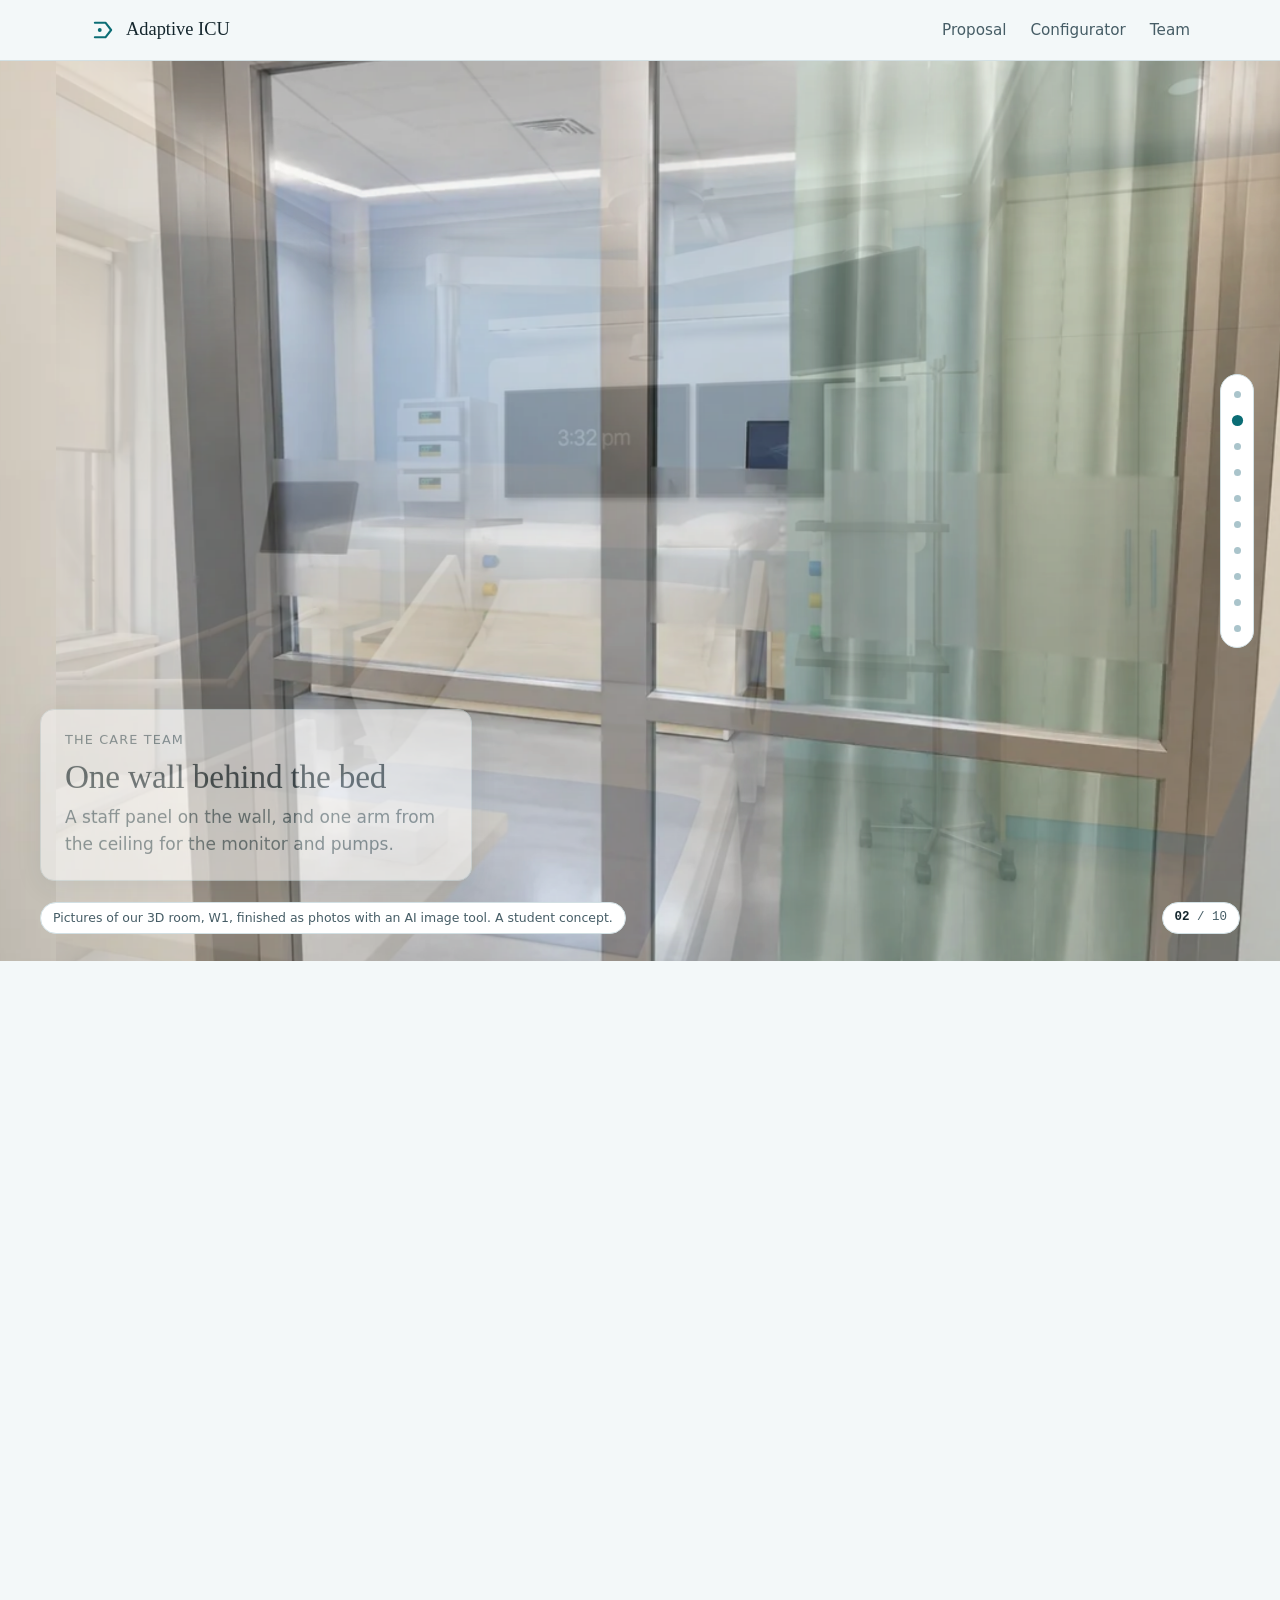
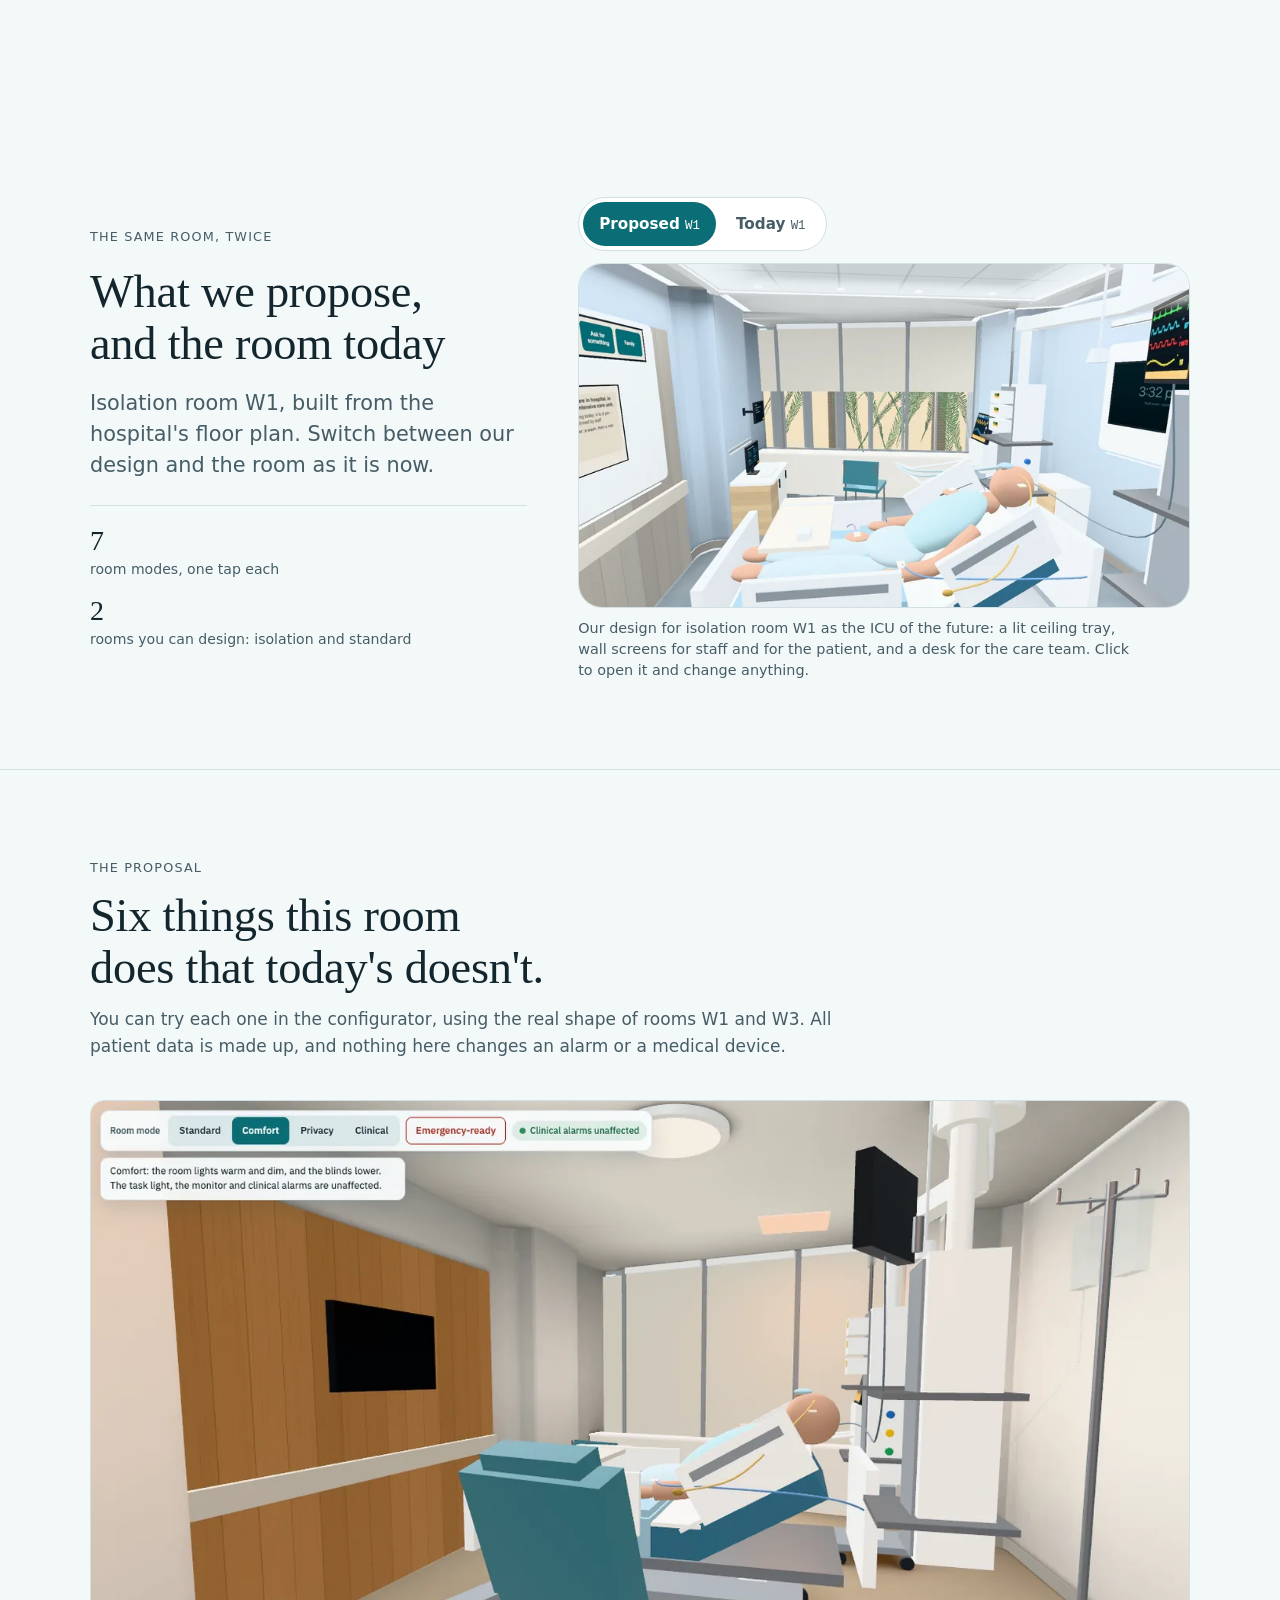
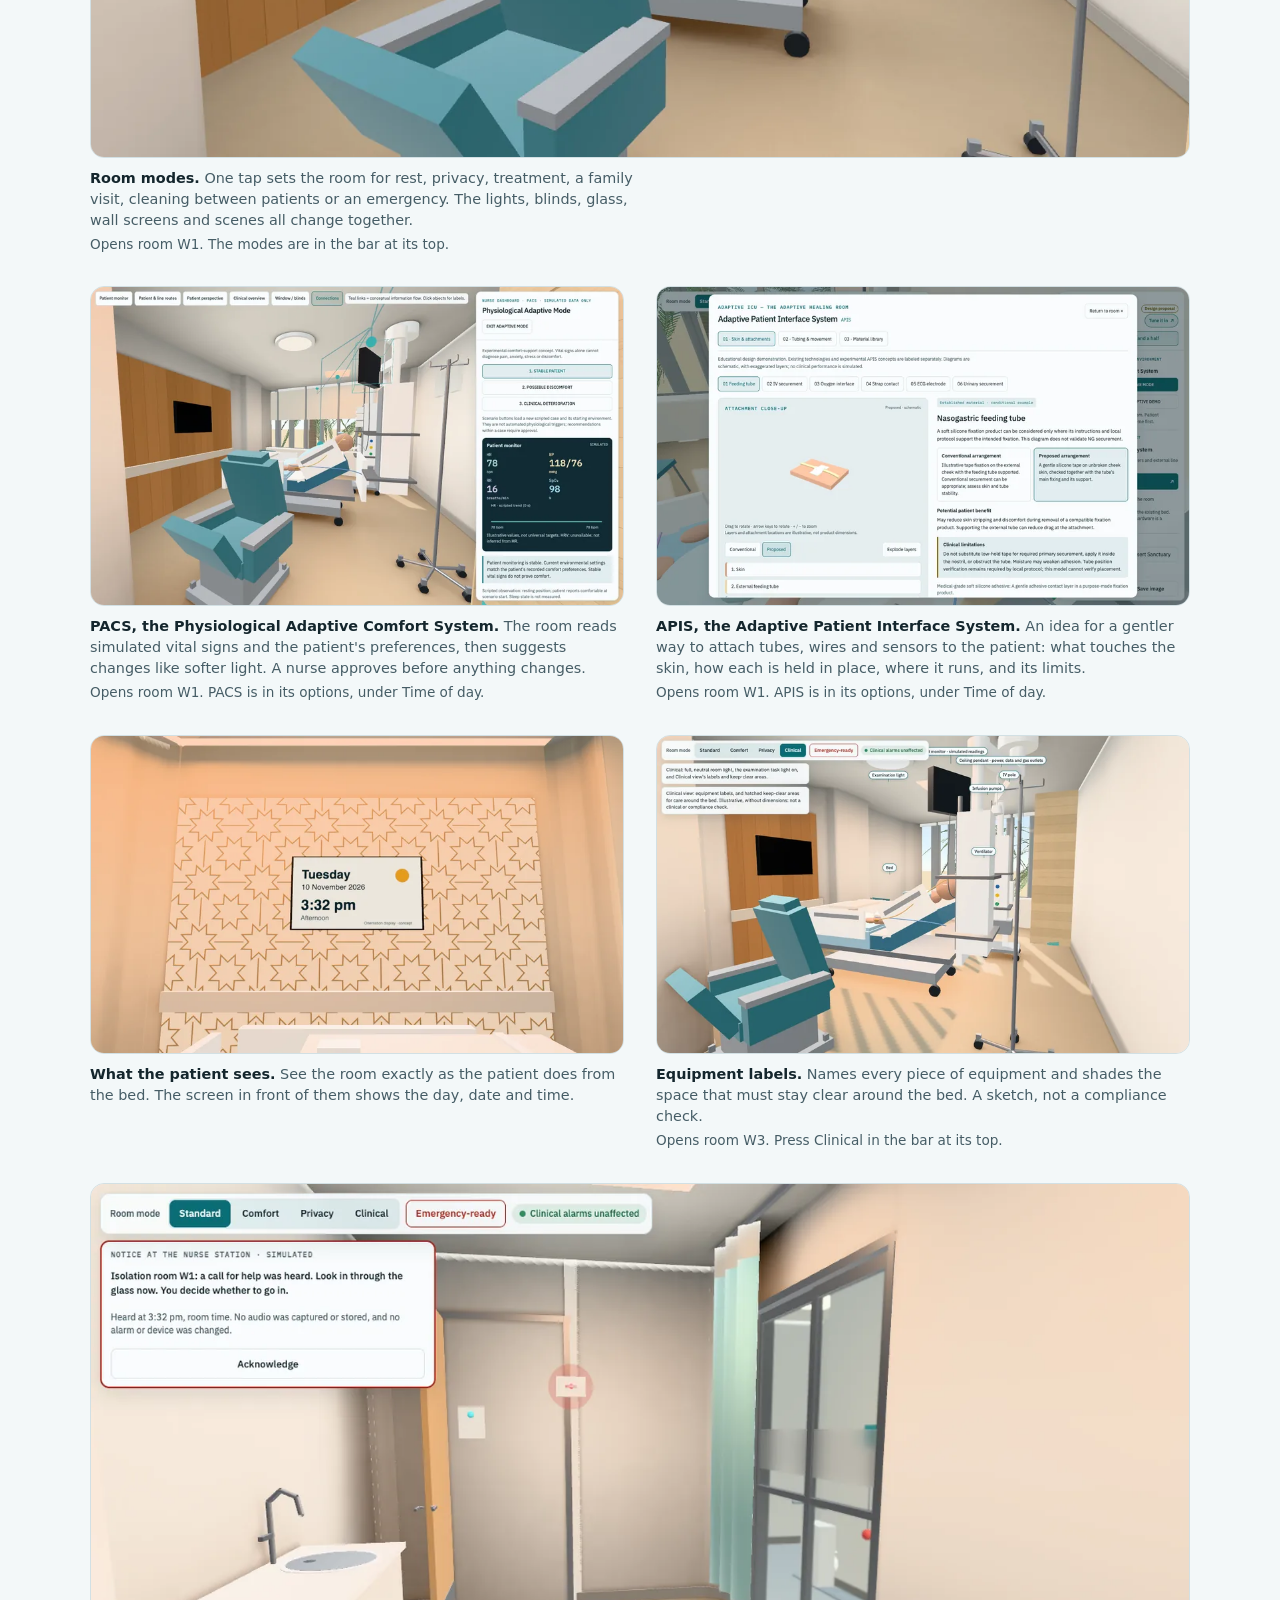
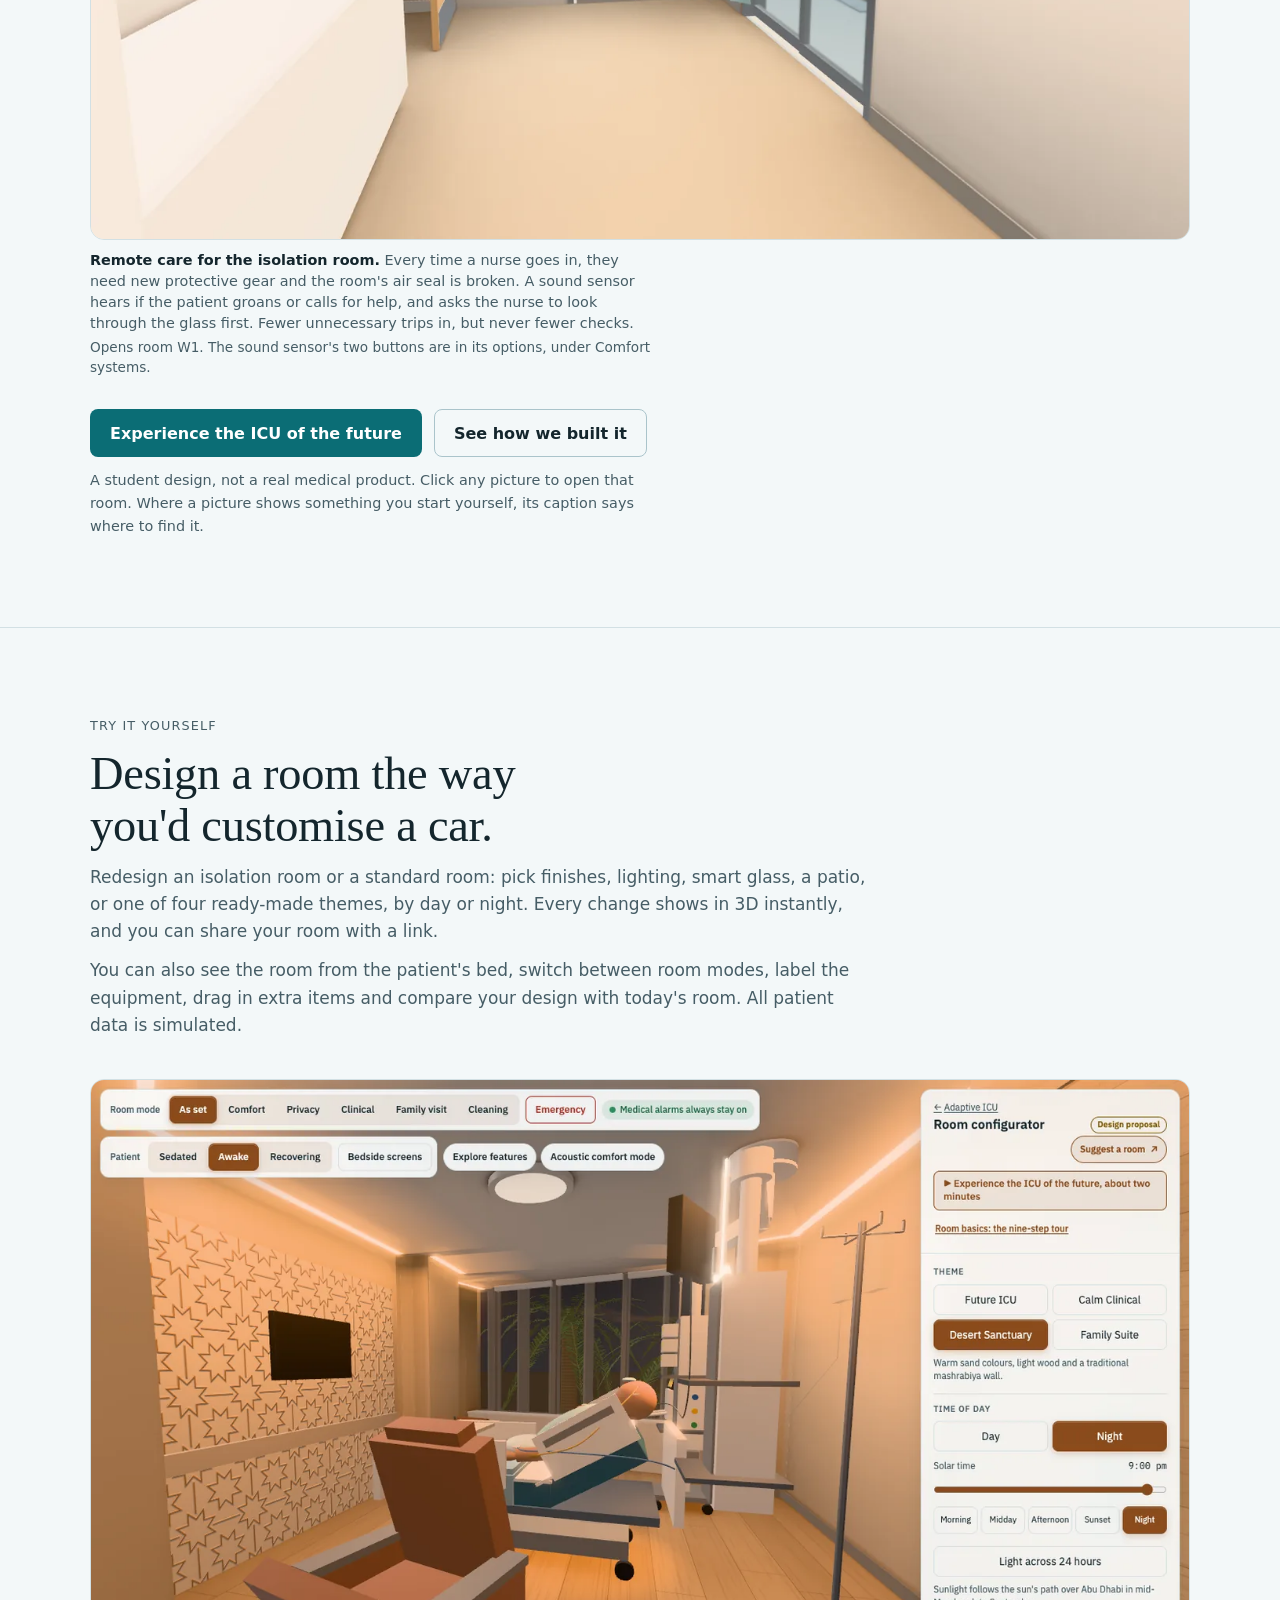
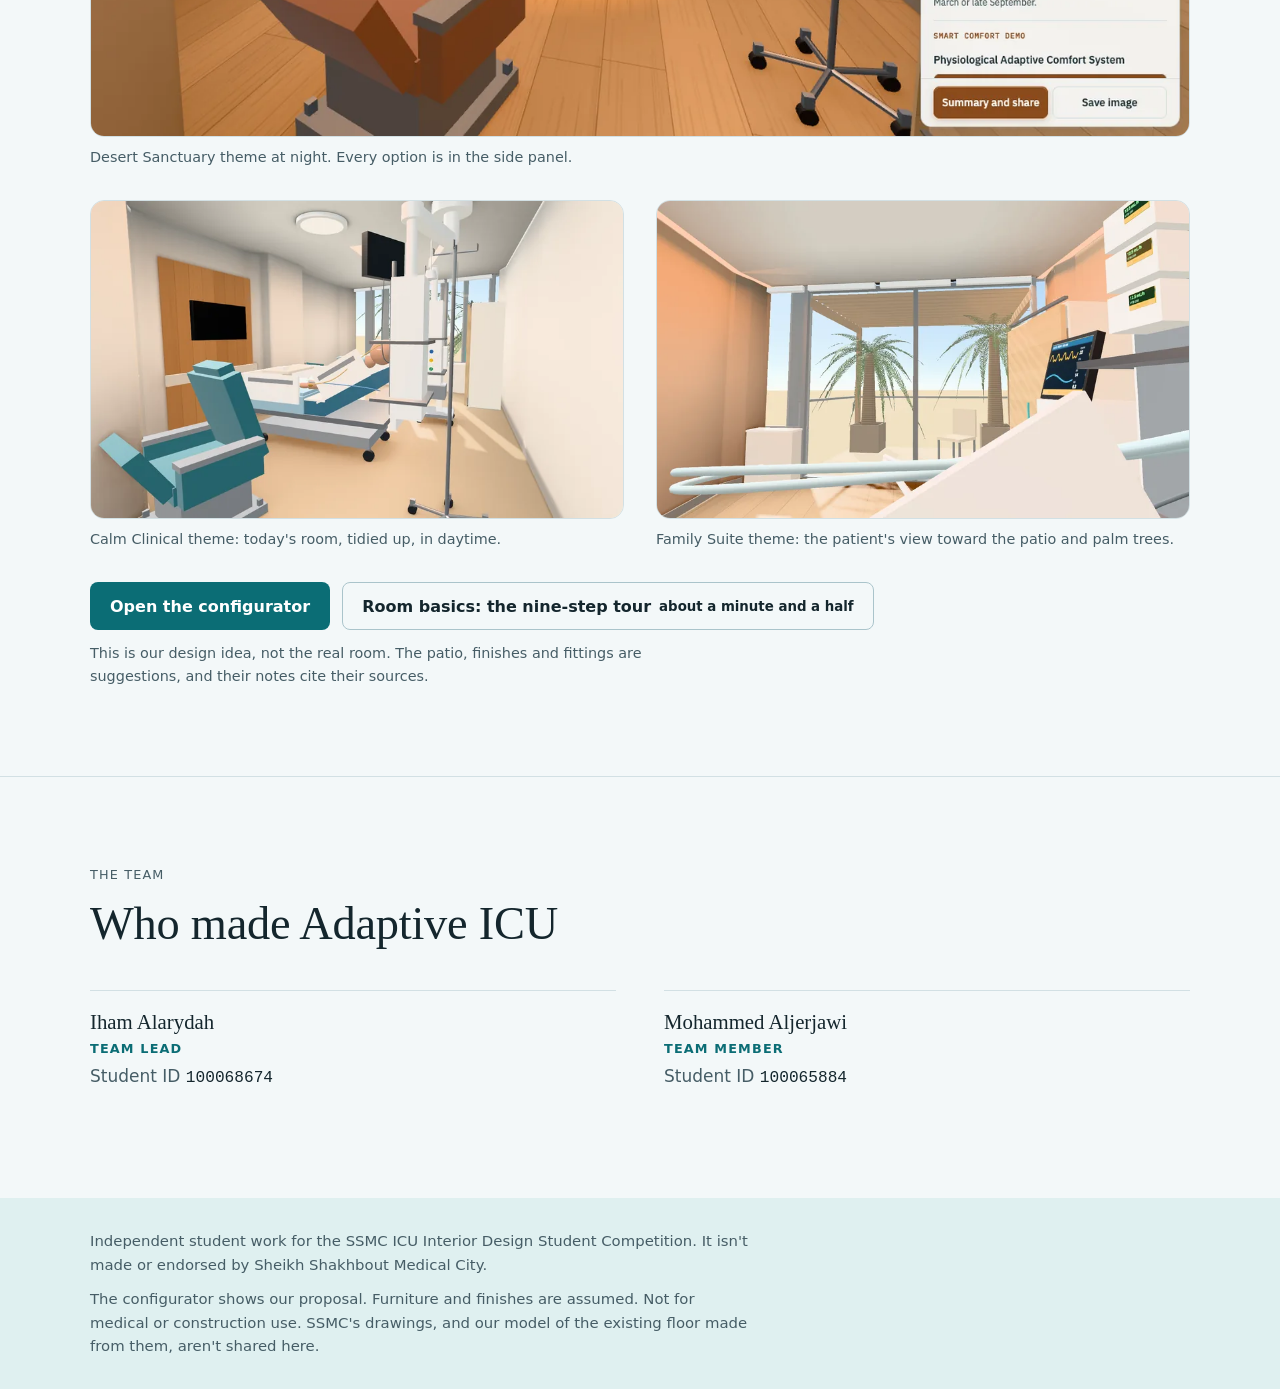
<file: index.html>
<!doctype html>
<html lang="en">
<head>
<meta charset="utf-8">
<meta name="viewport" content="width=device-width, initial-scale=1, viewport-fit=cover">
<title>Adaptive ICU: a design proposal for SSMC's fourth-floor ICU</title>
<meta name="description" content="Adaptive ICU is a student design proposal for the SSMC Tower D fourth-floor ICU: a patient room that adapts its light, blinds and glass, shown in 3D.">
<meta name="robots" content="noindex">
<meta name="theme-color" content="#f3f8f9">
<meta property="og:type" content="website">
<meta property="og:title" content="Adaptive ICU: a design proposal for SSMC's ICU">
<meta property="og:description" content="A patient room that adapts its light, blinds and glass, shown in 3D.">
<meta property="og:url" content="https://ihama1305-design.github.io/ICU-competition/">
<meta property="og:image" content="https://ihama1305-design.github.io/ICU-competition/assets/img/og.jpg">
<meta name="twitter:card" content="summary_large_image">
<link rel="icon" href="favicon.svg" type="image/svg+xml">
<!-- before the first paint, so a phone never shows the row of links that the Menu button replaces; without scripts the row stays -->
<script>document.documentElement.classList.add("has-menu");</script>
<link rel="stylesheet" href="styles.css">
</head>
<!-- ontouchstart: iOS Safari only applies :active once the page listens for touches -->
<body ontouchstart="">
<a class="skip" href="#main">Skip to content</a>
<header class="top">
  <div class="wrap">
    <a class="mark" href="./"><svg width="26" height="26" viewBox="0 0 32 32" aria-hidden="true"><path d="M6 7h13l7 9-7 9H6" fill="none" stroke="currentColor" stroke-width="2.6" stroke-linejoin="round" stroke-linecap="round"/><circle cx="12" cy="16" r="2.4" fill="currentColor"/></svg>Adaptive ICU</a>
    <button type="button" class="menu" id="menu" aria-expanded="false" aria-controls="nav">Menu</button>
    <nav id="nav" aria-label="Sections">
      <a href="#proposal">Proposal</a>
      <a href="configurator/">Configurator</a>
      <a href="#team">Team</a>
    </nav>
  </div>
</header>

<main id="main">
<!-- The proposed room in ten pictures. Without the script, on a phone, or when the visitor asks for less motion, they are
     one after another on the page. On a wide screen the script pins the stage and each picture hands over to the next. -->
<section class="hero story" id="story" aria-label="The proposed room, in ten pictures">
  <div class="story-stage">
    <article class="story-panel story-lead" data-chapter="The room">
      <img src="assets/img/story-01-room-1920.webp" srcset="assets/img/story-01-room-800.webp 800w, assets/img/story-01-room-1400.webp 1400w, assets/img/story-01-room-1920.webp 1920w" sizes="100vw" width="1920" height="1078" alt="The proposed isolation room from a raised corner: the bed in front, the patient board on the left wall, roller blinds half down over the window, and the equipment arm on the right." loading="eager" decoding="async" fetchpriority="high">
      <div class="story-copy hero-copy">
        <p class="eyebrow">ICU Interior Design Student Competition · design proposal</p>
        <h1>A room that adapts to the patient in it.</h1>
        <p class="lede">Adaptive ICU is our design for the ICU on SSMC's fourth floor. The room adjusts its lights, blinds and glass to the time of day, what the patient likes and the care they need. A nurse approves every change.</p>
        <div class="actions">
        <a class="btn primary" href="configurator/?tour=future">Experience the ICU of the future</a>
        <a class="btn quiet" href="configurator/">Configure a room</a>
      </div>
      </div>
    </article>
    <p class="story-tag">Pictures of our 3D room, W1, finished as photos with an AI image tool. A student concept.</p>
    <article class="story-panel" data-chapter="Arrive">
      <img src="assets/img/story-02-front-1920.webp" srcset="assets/img/story-02-front-800.webp 800w, assets/img/story-02-front-1400.webp 1400w, assets/img/story-02-front-1920.webp 1920w" sizes="100vw" width="1920" height="1078" alt="The room's glazed front seen from the corridor, with a pale green curtain drawn part of the way behind the glass." loading="lazy" decoding="async">
      <div class="story-copy">
        <p class="eyebrow">Arrive</p>
        <h2>A glass front</h2>
        <p>Staff can see in from the corridor. A curtain closes it when the patient wants privacy.</p>
      </div>
    </article>
    <article class="story-panel" data-chapter="The care team">
      <img src="assets/img/story-03-bedhead-1920.webp" srcset="assets/img/story-03-bedhead-800.webp 800w, assets/img/story-03-bedhead-1400.webp 1400w, assets/img/story-03-bedhead-1920.webp 1920w" sizes="100vw" width="1920" height="1078" alt="The wall behind the bed head: a white staff panel with two screens, an arm from the ceiling that carries the monitor, and a tall timber wardrobe." loading="lazy" decoding="async">
      <div class="story-copy">
        <p class="eyebrow">The care team</p>
        <h2>One wall behind the bed</h2>
        <p>A staff panel on the wall, and one arm from the ceiling for the monitor and pumps.</p>
      </div>
    </article>
    <article class="story-panel" data-chapter="The care team">
      <img src="assets/img/story-04-desk-1920.webp" srcset="assets/img/story-04-desk-800.webp 800w, assets/img/story-04-desk-1400.webp 1400w, assets/img/story-04-desk-1920.webp 1920w" sizes="100vw" width="1920" height="1078" alt="The clinician's workstation by the window: a timber and white cabinet with a screen, and a second screen on the wall above it." loading="lazy" decoding="async">
      <div class="story-copy">
        <p class="eyebrow">The care team</p>
        <h2>A desk inside the room</h2>
        <p>The clinician's workstation sits in sight of the patient.</p>
      </div>
    </article>
    <article class="story-panel" data-chapter="The patient">
      <img src="assets/img/story-05-board-1920.webp" srcset="assets/img/story-05-board-800.webp 800w, assets/img/story-05-board-1400.webp 1400w, assets/img/story-05-board-1920.webp 1920w" sizes="100vw" width="1920" height="1078" alt="The view from the pillow: a white board on the facing wall that shows the care team, today's plan, the day and the time." loading="lazy" decoding="async">
      <div class="story-copy">
        <p class="eyebrow">The patient</p>
        <h2>What the patient sees</h2>
        <p>Who is on the team, what happens today, and what time it is.</p>
      </div>
    </article>
    <article class="story-panel" data-chapter="The family">
      <img src="assets/img/story-06-recliner-1920.webp" srcset="assets/img/story-06-recliner-800.webp 800w, assets/img/story-06-recliner-1400.webp 1400w, assets/img/story-06-recliner-1920.webp 1920w" sizes="100vw" width="1920" height="1078" alt="A teal reclining chair beside the bed, with the patient board on the wall and the window beyond." loading="lazy" decoding="async">
      <div class="story-copy">
        <p class="eyebrow">The family</p>
        <h2>Somewhere to stay</h2>
        <p>A recliner beside the bed for whoever stays.</p>
      </div>
    </article>
    <article class="story-panel" data-chapter="Through the day">
      <img src="assets/img/story-07-morning-1920.webp" srcset="assets/img/story-07-morning-800.webp 800w, assets/img/story-07-morning-1400.webp 1400w, assets/img/story-07-morning-1920.webp 1920w" sizes="100vw" width="1920" height="1078" alt="The room in the morning: cool daylight through the window, with the roller blinds half down." loading="lazy" decoding="async">
      <div class="story-copy">
        <p class="eyebrow">Through the day</p>
        <h2>Morning</h2>
        <p>Cool, bright light to start the day.</p>
      </div>
    </article>
    <article class="story-panel" data-chapter="Through the day" data-light>
      <img src="assets/img/story-08-evening-1920.webp" srcset="assets/img/story-08-evening-800.webp 800w, assets/img/story-08-evening-1400.webp 1400w, assets/img/story-08-evening-1920.webp 1920w" sizes="100vw" width="1920" height="1078" alt="The same view near sunset, with warm light across the room." loading="lazy" decoding="async">
      <div class="story-copy">
        <p class="eyebrow">Through the day</p>
        <h2>Evening</h2>
        <p>The light warms as the sun goes down.</p>
      </div>
    </article>
    <article class="story-panel" data-chapter="Through the day" data-light>
      <img src="assets/img/story-09-night-1920.webp" srcset="assets/img/story-09-night-800.webp 800w, assets/img/story-09-night-1400.webp 1400w, assets/img/story-09-night-1920.webp 1920w" sizes="100vw" width="1920" height="1078" alt="The same view at night: dark outside, with dim amber light lines around the ceiling and under the wall panels." loading="lazy" decoding="async">
      <div class="story-copy">
        <p class="eyebrow">Through the day</p>
        <h2>Night</h2>
        <p>Dim amber light lines. Screens dimmed.</p>
      </div>
    </article>
    <article class="story-panel story-close" data-chapter="Explore">
      <img src="assets/img/story-10-door-1920.webp" srcset="assets/img/story-10-door-800.webp 800w, assets/img/story-10-door-1400.webp 1400w, assets/img/story-10-door-1920.webp 1920w" sizes="100vw" width="1920" height="1078" alt="The room seen from the window end, looking back past the bed to the door." loading="lazy" decoding="async">
      <div class="story-copy">
        <p class="eyebrow">Your turn</p>
        <h2>Change it yourself</h2>
        <p>Open this room in 3D and try every option.</p>
        <div class="actions"><a class="btn primary" href="configurator/#c=1093086304300000100020000000000000010000000111110011">Open this room in 3D</a></div>
      </div>
    </article>
  </div>
</section>

<section class="section compare" id="compare">
  <div class="wrap">
    <div class="compare-copy">
      <p class="eyebrow">The same room, twice</p>
      <h2>What we propose, and the room today</h2>
      <p class="lede">Isolation room W1, built from the hospital's floor plan. Switch between our design and the room as it is now.</p>
      <dl class="proof">
        <div><dt>room modes, one tap each</dt><dd>7</dd></div>
        <div><dt>rooms you can design: isolation and standard</dt><dd>2</dd></div>
      </dl>
    </div>
    <div class="rooms" id="rooms">
      <noscript><style>.rooms-tabs { display: none; }</style></noscript>
      <div class="rooms-tabs" role="tablist" aria-label="Compare the proposal with the room today">
        <button type="button" role="tab" id="tab-proposed" aria-controls="room-proposed" aria-selected="true">Proposed <small>W1</small></button>
        <button type="button" role="tab" id="tab-today" aria-controls="room-today" aria-selected="false" tabindex="-1">Today <small>W1</small></button>
      </div>
      <div class="rooms-track">
        <div role="tabpanel" id="room-proposed" aria-labelledby="tab-proposed">
          <figure>
            <a href="configurator/#c=1093086304300000100020000000000000010000000111110011"><img src="assets/img/proposal-future-1440.webp" srcset="assets/img/proposal-future-800.webp 800w, assets/img/proposal-future-1400.webp 1400w, assets/img/proposal-future-1440.webp 1440w" sizes="(min-width: 960px) 58vw, 100vw" width="1440" height="810" alt="The proposed isolation room as the ICU of the future, seen across the room toward the window: a lit ceiling tray over the bed, a flush white panel with two staff screens behind the bed head, a white patient wall with the day and time round the TV, a clinician's desk by the window, and a teaching figure of a patient in the raised bed." loading="eager" decoding="async" fetchpriority="high"></a>
            <figcaption>Our design for isolation room W1 as the ICU of the future: a lit ceiling tray, wall screens for staff and for the patient, and a desk for the care team. Click to open it and change anything.</figcaption>
          </figure>
        </div>
        <div role="tabpanel" id="room-today" aria-labelledby="tab-today">
          <figure>
            <a href="assets/img/iso_room-1920.webp"><img src="assets/img/iso_room-1920.webp" srcset="assets/img/iso_room-800.webp 800w, assets/img/iso_room-1400.webp 1400w, assets/img/iso_room-1920.webp 1920w" sizes="(min-width: 960px) 58vw, 100vw" width="1920" height="1080" alt="An isolation patient room seen along its length: a recliner in the foreground, a raised bed beside a wood-look feature wall with a TV, a ceiling pendant with a monitor, and a wall of windows at the far end." loading="lazy" decoding="async"></a>
            <figcaption>The same room today, built from the hospital's floor plan. The equipment is a typical ICU setup, not SSMC's actual equipment.</figcaption>
          </figure>
        </div>
      </div>
    </div>
  </div>
</section>

<section class="section" id="proposal">
  <div class="wrap">
    <div class="section-head">
      <p class="eyebrow">The proposal</p>
      <h2>Six things this room does that today's doesn't.</h2>
      <p>You can try each one in the configurator, using the real shape of rooms W1 and W3. All patient data is made up, and nothing here changes an alarm or a medical device.</p>
    </div>
    <div class="plates">
      <figure class="plate full">
        <a href="configurator/#c=10030010002000000000000000000000000100"><img src="assets/img/proposal-modes-1440.webp" srcset="assets/img/proposal-modes-800.webp 800w, assets/img/proposal-modes-1400.webp 1400w, assets/img/proposal-modes-1440.webp 1440w" sizes="100vw" width="1440" height="860" alt="The isolation room in Comfort mode by day: the room-mode bar at the top with Comfort selected, the window blinds lowered, the light warm and dim, and a note saying the task light, monitor and clinical alarms are unaffected." loading="lazy" decoding="async"></a>
        <figcaption><b>Room modes.</b> One tap sets the room for rest, privacy, treatment, a family visit, cleaning between patients or an emergency. The lights, blinds, glass, wall screens and scenes all change together. <span class="opens">Opens room W1. The modes are in the bar at its top.</span></figcaption>
      </figure>
      <figure class="plate half">
        <a href="configurator/#c=10030010002000000000000000000000000100"><img src="assets/img/proposal-pacs-1440.webp" srcset="assets/img/proposal-pacs-800.webp 800w, assets/img/proposal-pacs-1400.webp 1400w, assets/img/proposal-pacs-1440.webp 1440w" sizes="(min-width: 720px) 50vw, 100vw" width="1440" height="860" alt="Physiological Adaptive Mode in the isolation room: teal lines link the bedside monitor, the ceiling lights and the blinds, and a nurse dashboard on the right shows simulated heart rate, blood pressure, breathing rate and oxygen saturation with three scripted scenarios." loading="lazy" decoding="async"></a>
        <figcaption><b>PACS, the Physiological Adaptive Comfort System.</b> The room reads simulated vital signs and the patient's preferences, then suggests changes like softer light. A nurse approves before anything changes. <span class="opens">Opens room W1. PACS is in its options, under Time of day.</span></figcaption>
      </figure>
      <figure class="plate half">
        <a href="configurator/#c=10030010002000000000000000000000000100"><img src="assets/img/proposal-apis-1440.webp" srcset="assets/img/proposal-apis-800.webp 800w, assets/img/proposal-apis-1400.webp 1400w, assets/img/proposal-apis-1440.webp 1440w" sizes="(min-width: 720px) 50vw, 100vw" width="1440" height="860" alt="The Adaptive Patient Interface System: a panel about a nasogastric feeding tube, with a close-up of its attachment layers, the conventional and proposed arrangements side by side, the possible benefit and the clinical limitations." loading="lazy" decoding="async"></a>
        <figcaption><b>APIS, the Adaptive Patient Interface System.</b> An idea for a gentler way to attach tubes, wires and sensors to the patient: what touches the skin, how each is held in place, where it runs, and its limits. <span class="opens">Opens room W1. APIS is in its options, under Time of day.</span></figcaption>
      </figure>
      <figure class="plate half">
        <a href="configurator/#c=10830151011100000010000300000000000100"><img src="assets/img/proposal-patient-1440.webp" srcset="assets/img/proposal-patient-800.webp 800w, assets/img/proposal-patient-1400.webp 1400w, assets/img/proposal-patient-1440.webp 1440w" sizes="(min-width: 720px) 50vw, 100vw" width="1440" height="860" alt="The patient's view from the pillow in the proposed isolation room: a star-patterned feature wall and, on the screen opposite the bed, the weekday, the date, the time and the word Afternoon." loading="lazy" decoding="async"></a>
        <figcaption><b>What the patient sees.</b> See the room exactly as the patient does from the bed. The screen in front of them shows the day, date and time.</figcaption>
      </figure>
      <figure class="plate half">
        <a href="configurator/#c=11030010002000000000000000000000000100"><img src="assets/img/proposal-clinical-1440.webp" srcset="assets/img/proposal-clinical-800.webp 800w, assets/img/proposal-clinical-1400.webp 1400w, assets/img/proposal-clinical-1440.webp 1440w" sizes="(min-width: 720px) 50vw, 100vw" width="1440" height="860" alt="The standard room with its equipment labelled: labels on the bed, ventilator, infusion pumps, IV pole, ceiling pendant and examination light, and hatched keep-clear areas on the floor beside the bed." loading="lazy" decoding="async"></a>
        <figcaption><b>Equipment labels.</b> Names every piece of equipment and shades the space that must stay clear around the bed. A sketch, not a compliance check. <span class="opens">Opens room W3. Press Clinical in the bar at its top.</span></figcaption>
      </figure>
      <figure class="plate full">
        <a href="configurator/#c=10130010002000000000000000000000000100"><img src="assets/img/proposal-remote-1440.webp" srcset="assets/img/proposal-remote-800.webp 800w, assets/img/proposal-remote-1400.webp 1400w, assets/img/proposal-remote-1440.webp 1440w" sizes="100vw" width="1440" height="860" alt="The isolation room seen from inside its glazed front: the sound sensor on the wall glows red, and a notice marked simulated says a call for help was heard in isolation room W1, asks the nurse to look in through the glass now and leaves going in to them." loading="lazy" decoding="async"></a>
        <figcaption><b>Remote care for the isolation room.</b> Every time a nurse goes in, they need new protective gear and the room's air seal is broken. A sound sensor hears if the patient groans or calls for help, and asks the nurse to look through the glass first. Fewer unnecessary trips in, but never fewer checks. <span class="opens">Opens room W1. The sound sensor's two buttons are in its options, under Comfort systems.</span></figcaption>
      </figure>
    </div>
    <div class="section-foot">
      <div class="actions"><a class="btn primary" href="configurator/?tour=future">Experience the ICU of the future</a> <a class="btn quiet" href="https://github.com/ihama1305-design/ICU-competition/blob/main/REPORT.md">See how we built it</a></div>
      <p class="note">A student design, not a real medical product. Click any picture to open that room. Where a picture shows something you start yourself, its caption says where to find it.</p>
    </div>
  </div>
</section>

<section class="section" id="configurator">
  <div class="wrap">
    <div class="section-head">
      <p class="eyebrow">Try it yourself</p>
      <h2>Design a room the way you'd customise a car.</h2>
      <p>Redesign an isolation room or a standard room: pick finishes, lighting, smart glass, a patio, or one of four ready-made themes, by day or night. Every change shows in 3D instantly, and you can share your room with a link.</p>
      <p>You can also see the room from the patient's bed, switch between room modes, label the equipment, drag in extra items and compare your design with today's room. All patient data is simulated.</p>
    </div>
    <div class="plates">
      <figure class="plate full">
        <a href="configurator/#c=10044151011100000010000300000000000100"><img src="assets/img/config-desert-1440.webp" srcset="assets/img/config-desert-800.webp 800w, assets/img/config-desert-1400.webp 1400w, assets/img/config-desert-1440.webp 1440w" sizes="100vw" width="1440" height="860" alt="The room configurator showing an isolation room at night in the Desert Sanctuary theme: warm cove light around the ceiling, a mashrabiya feature wall and light timber floor, a teaching figure of a patient in the bed, and a panel of options on the right." loading="lazy" decoding="async"></a>
        <figcaption>Desert Sanctuary theme at night. Every option is in the side panel.</figcaption>
      </figure>
      <figure class="plate half">
        <a href="configurator/#c=11030010002000000000000000000000000100"><img src="assets/img/config-calm-1440.webp" srcset="assets/img/config-calm-800.webp 800w, assets/img/config-calm-1400.webp 1400w, assets/img/config-calm-1440.webp 1440w" sizes="(min-width: 720px) 50vw, 100vw" width="1440" height="860" alt="A standard room in the Calm Clinical theme by day: a teal recliner and an IV pole in front, a teaching figure of a patient in the bed with its backrest raised beside the ceiling pendant, a TV on a wood feature wall, and palms outside the window" loading="lazy" decoding="async"></a>
        <figcaption>Calm Clinical theme: today's room, tidied up, in daytime.</figcaption>
      </figure>
      <figure class="plate half">
        <a href="configurator/#c=11430221010100000002101300001000000100"><img src="assets/img/config-patio-1440.webp" srcset="assets/img/config-patio-800.webp 800w, assets/img/config-patio-1400.webp 1400w, assets/img/config-patio-1440.webp 1440w" sizes="(min-width: 720px) 50vw, 100vw" width="1440" height="860" alt="The patient's view from the bed in a standard room in the Family Suite theme, turned toward a sliding door and a shaded balcony with palms in planters, past the bed rail and the infusion pumps." loading="lazy" decoding="async"></a>
        <figcaption>Family Suite theme: the patient's view toward the patio and palm trees.</figcaption>
      </figure>
    </div>
    <div class="section-foot">
      <div class="actions"><a class="btn primary" href="configurator/">Open the configurator</a> <a class="btn quiet" href="configurator/?tour=guided">Room basics: the nine-step tour <small>about a minute and a half</small></a></div>
      <p class="note">This is our design idea, not the real room. The patio, finishes and fittings are suggestions, and their notes cite their sources.</p>
    </div>
  </div>
</section>

<section class="section" id="team">
  <div class="wrap">
    <div class="section-head">
      <p class="eyebrow">The team</p>
      <h2>Who made Adaptive ICU</h2>
    </div>
    <ul class="people">
      <li>
        <h3>Iham Alarydah</h3>
        <p class="role">Team lead</p>
        <p class="sid">Student ID <span>100068674</span></p>
      </li>
      <li>
        <h3>Mohammed Aljerjawi</h3>
        <p class="role">Team member</p>
        <p class="sid">Student ID <span>100065884</span></p>
      </li>
    </ul>
  </div>
</section>
</main>

<footer class="foot">
  <div class="wrap">
    <p>Independent student work for the SSMC ICU Interior Design Student Competition. It isn't made or endorsed by Sheikh Shakhbout Medical City.</p>
    <p>The configurator shows our proposal. Furniture and finishes are assumed. Not for medical or construction use. SSMC's drawings, and our model of the existing floor made from them, aren't shared here.</p>
  </div>
</footer>
<script>
/* On a phone the section links sit behind one Menu button, so the header is one row. Choosing a link, or Esc, closes it. */
(() => {
  const top = document.querySelector(".top"), button = document.getElementById("menu"), nav = document.getElementById("nav");
  const set = open => { top.classList.toggle("open", open); button.setAttribute("aria-expanded", String(open)); };
  button.addEventListener("click", () => set(button.getAttribute("aria-expanded") !== "true"));
  nav.addEventListener("click", e => { if (e.target.closest("a")) set(false); });
  addEventListener("keydown", e => {
    if (e.key !== "Escape" || button.getAttribute("aria-expanded") !== "true") return;
    set(false);
    button.focus();
  });
})();

/* Room carousel. The scroller snaps and swipes by itself; this adds the tabs, arrow keys and mouse drag. */
(() => {
  const root = document.getElementById("rooms");
  const track = root.querySelector(".rooms-track");
  const tabs = [...root.querySelectorAll('[role="tab"]')];
  const panels = [...root.querySelectorAll('[role="tabpanel"]')];
  const motion = () => (matchMedia("(prefers-reduced-motion: reduce)").matches ? "auto" : "smooth");
  const left = i => Math.max(0, Math.min(track.scrollWidth - track.clientWidth, panels[i].offsetLeft - (track.clientWidth - panels[i].offsetWidth) / 2));
  const nearest = () => panels.reduce((best, _, n) => (Math.abs(left(n) - track.scrollLeft) < Math.abs(left(best) - track.scrollLeft) ? n : best), 0);
  let current = 0;
  let target = null; /* the slide the script is scrolling to: the tab already shows it, so slides passed on the way don't change it */
  let failsafe = 0;

  function select(i) {
    current = i;
    if (panels.some((p, n) => n !== i && p.contains(document.activeElement))) tabs[i].focus({ preventScroll: true }); /* inert would drop it */
    tabs.forEach((t, n) => {
      t.setAttribute("aria-selected", n === i);
      t.tabIndex = n === i ? 0 : -1;
    });
    panels.forEach((p, n) => { p.inert = n !== i; });
  }
  function arrived() {
    target = null;
    clearTimeout(failsafe);
    track.style.scrollSnapType = "";
  }
  function go(i) {
    select(i);
    if (Math.abs(track.scrollLeft - left(i)) <= 2) return arrived();
    target = i;
    clearTimeout(failsafe);
    failsafe = setTimeout(arrived, 2000);
    track.scrollTo({ left: left(i), behavior: motion() });
  }

  select(0);
  track.addEventListener("scroll", () => {
    if (target !== null) {
      if (Math.abs(track.scrollLeft - left(target)) <= 2) arrived();
    } else if (!dragging && nearest() !== current) {
      select(nearest());
    }
  }, { passive: true });
  /* the person took over; a wheel only counts if it's moving the slides rather than the page */
  track.addEventListener("touchstart", arrived, { passive: true });
  track.addEventListener("wheel", e => { if (!dragging && Math.abs(e.deltaX) > Math.abs(e.deltaY)) arrived(); }, { passive: true });
  tabs.forEach((t, i) => t.addEventListener("click", () => go(i)));
  root.addEventListener("keydown", e => {
    const onTabs = e.target.closest('[role="tablist"]'); /* on an image link, Home and End keep scrolling the page */
    const i = { ArrowLeft: current - 1, ArrowRight: current + 1, ...(onTabs && { Home: 0, End: tabs.length - 1 }) }[e.key];
    if (i === undefined || e.altKey || e.ctrlKey || e.metaKey || e.shiftKey) return;
    e.preventDefault();
    const to = Math.max(0, Math.min(tabs.length - 1, i));
    go(to);
    tabs[to].focus();
  });

  /* mouse drag: touch already scrolls natively. Snapping is off while the pointer is down, and a drag doesn't open the image. */
  let dragging = false, startX = 0, startLeft = 0, moved = false, pointer = null;
  track.addEventListener("pointerdown", e => {
    if (e.pointerType !== "mouse" || e.button !== 0) return;
    arrived();
    pointer = e.pointerId; startX = e.clientX; startLeft = track.scrollLeft; moved = false;
  });
  track.addEventListener("pointermove", e => {
    if (e.pointerId !== pointer) return;
    const dx = e.clientX - startX;
    if (!moved && Math.abs(dx) < 6) return;
    if (!moved) {
      moved = dragging = true;
      track.setPointerCapture(pointer);
      track.style.scrollSnapType = "none";
    }
    track.scrollLeft = startLeft - dx;
  });
  function release(e) {
    if (e.pointerId !== pointer) return;
    pointer = null;
    setTimeout(() => { moved = false; }); /* after the click this release may produce, which a drag cancels */
    if (!dragging) return;
    dragging = false;
    go(nearest());
  }
  track.addEventListener("pointerup", release);
  track.addEventListener("pointercancel", release);
  track.addEventListener("dragstart", e => e.preventDefault());
  track.addEventListener("click", e => {
    if (moved) e.preventDefault();
  }, true);

  /* the second room shouldn't still be loading when someone switches to it */
  addEventListener("load", () => root.querySelectorAll('img[loading="lazy"]').forEach(img => { img.loading = "eager"; }));
})();
</script>
<script>
// The story at the top of the page. On a wide, tall screen, when the visitor hasn't asked for less motion, the stage is
// pinned and each picture hands over to the next as the page scrolls: a fade, a slight zoom and a short wipe. Morning, evening
// and night are one camera, so those two only fade. Anywhere else the pictures stay one after another, as the page has them.
(() => {
  const story = document.getElementById("story");
  if (!story) return;
  const stage = story.querySelector(".story-stage"), panels = [...story.querySelectorAll(".story-panel")], N = panels.length;
  const SEG = 1.08;       // window heights of scroll for each hand-off; the stylesheet's 108vh is the same figure
  const CATCH_UP = 0.75;  // seconds a picture takes to catch up with the scroll
  const still = matchMedia("(prefers-reduced-motion: reduce)"), small = matchMedia("(max-width: 899px), (max-height: 639px)");
  const dots = document.createElement("ol"), count = document.createElement("p");
  dots.className = "story-dots";
  dots.setAttribute("aria-label", "Pictures");
  count.className = "story-count";
  count.setAttribute("aria-hidden", "true");
  count.innerHTML = `<b>01</b> / ${String(N).padStart(2, "0")}`;
  panels.forEach((p, i) => {
    const li = document.createElement("li"), b = document.createElement("button");
    b.type = "button";
    b.setAttribute("aria-label", `Picture ${i + 1} of ${N}: ${p.dataset.chapter}`);
    b.addEventListener("click", () => scrollTo({ top: story.offsetTop + i * SEG * innerHeight, behavior: "smooth" }));
    li.append(b);
    dots.append(li);
  });
  const dotButtons = [...dots.querySelectorAll("button")], number = count.querySelector("b");
  const clamp01 = v => Math.min(1, Math.max(0, v)), span = (v, a, b) => clamp01((v - a) / (b - a));
  const inOut = t => (t < 0.5 ? 4 * t * t * t : 1 - Math.pow(-2 * t + 2, 3) / 2), out = t => 1 - Math.pow(1 - t, 3);
  let cur = 0, target = 0, last = 0, raf = 0, active = -1, pinned = false;

  function draw(p) {
    panels.forEach((panel, i) => {
      const t = p - (i - 1), u = p - i;  // 0 to 1 while this picture arrives, and while it leaves
      const img = panel.querySelector("img"), copy = panel.querySelector(".story-copy");
      const on = i === 0 ? u < 1 : t > 0 && u < 1;
      panel.classList.toggle("is-on", on);
      if (!on) return;
      const light = panel.hasAttribute("data-light"), nextLight = panels[i + 1] && panels[i + 1].hasAttribute("data-light");
      const a = i === 0 ? 1 : inOut(span(t, 0.10, 0.82));
      let scale = 1.025;
      if (i > 0 && !light) scale = 1.045 - 0.045 * a + 0.025 * inOut(span(t, 0.70, 1));
      if (!nextLight) scale += 0.05 * inOut(span(u, 0, 0.62));
      // custom properties, which only the pinned styles read: nothing here can reach the page when it is one picture after another
      img.style.setProperty("--o", a.toFixed(4));
      img.style.setProperty("--s", scale.toFixed(4));
      img.style.setProperty("--clip", i > 0 && !light && a < 1 ? `inset(0 0 0 ${(8 * (1 - a)).toFixed(2)}%)` : "none");
      const cin = i === 0 ? 1 : out(span(t, 0.30, 0.72)), cout = inOut(span(u, 0, 0.32));
      copy.style.setProperty("--co", (cin * (1 - cout)).toFixed(4));
      copy.style.setProperty("--cy", `${((1 - cin) * 12 - cout * 12).toFixed(2)}%`);
    });
    const now = Math.min(N - 1, Math.round(p));
    if (now !== active) {
      active = now;
      dotButtons.forEach((b, i) => b.setAttribute("aria-current", i === now ? "true" : "false"));
      number.textContent = String(now + 1).padStart(2, "0");
    }
  }
  function tick(ts) {
    const dt = Math.min(0.1, (ts - last) / 1000 || 0.016);
    last = ts;
    cur += (target - cur) * (1 - Math.exp(-dt / (CATCH_UP / 4)));
    if (Math.abs(target - cur) < 0.0004) cur = target;
    draw(cur);
    raf = cur === target ? 0 : requestAnimationFrame(tick);
  }
  function onScroll() {
    target = Math.min(N - 1, Math.max(0, (scrollY - story.offsetTop) / (SEG * innerHeight)));
    if (!raf) { last = performance.now(); raf = requestAnimationFrame(tick); }
  }
  function setMode() {
    const want = !(still.matches || small.matches);
    if (want === pinned) return;
    pinned = want;
    story.classList.toggle("is-pinned", pinned);
    if (pinned) {
      stage.append(dots, count);
      addEventListener("scroll", onScroll, { passive: true });
      active = -1;
      onScroll();
      cur = target;
      draw(cur);
    } else {
      removeEventListener("scroll", onScroll);
      dots.remove();
      count.remove();
      for (const panel of panels) panel.classList.remove("is-on");
    }
  }
  still.addEventListener("change", setMode);
  small.addEventListener("change", setMode);
  // a resize is heard before the two conditions above report a change, so the window's new size is acted on at once
  addEventListener("resize", () => { setMode(); if (pinned) onScroll(); });
  story.style.setProperty("--story-n", N);  // the stylesheet works out how far the pinned story scrolls from this
  setMode();
})();
</script>
</body>
</html>
</file>
<file: styles.css>
/* Calm clinical: cool pale neutrals, one teal for action, a pale aqua band. Warm hues only say how sure the model is. System fonts, no downloads. */
:root {
  color-scheme: light;
  --canvas: #f3f8f9; --surface: #ffffff; --text: #14262d; --muted: #465d66;
  --teal: #0b6d75; --teal-dark: #084f57; --teal-soft: #dff0f0; --band: #d8ebed; --on-band-muted: #38505a; --select: #bfe3e5;
  --hi: #0a6b62; --hi-soft: #d9f1ec; --med: #7d5a00; --med-soft: #f8efd6; --low: #a23c33; --low-soft: #fbe7e3;
  --border: #d2e0e4; --border-strong: #aac4cb; --border-band: rgba(20, 38, 45, 0.16); --focus: #0a5c8c;
  --serif: "Iowan Old Style", "Palatino Linotype", Palatino, Georgia, ui-serif, serif;
  --sans: system-ui, -apple-system, "Segoe UI", Roboto, "Helvetica Neue", Arial, sans-serif;
  --mono: ui-monospace, SFMono-Regular, Menlo, Consolas, monospace;
  --r-s: 8px; --r-m: 14px; --r-l: 24px;
  --gutter: clamp(16px, 4vw, 40px);
  /* Motion, shared with the walkthrough: entrances ease out, exits ease in and run quicker, interface moves spring with one slight overshoot. */
  --ease-out: cubic-bezier(0.16, 1, 0.3, 1);
  --ease-in: cubic-bezier(0.4, 0, 1, 1);
  --spring: cubic-bezier(0.3, 1.65, 0.55, 1);
  --t-press: 110ms; --t-spring: 340ms; --t-enter: 220ms; --t-exit: 130ms;
  --t-zoom-in: 500ms; --t-zoom-out: 200ms; --t-reveal: 700ms; --stagger: 55ms;
  --press: 0.97; --press-lg: 0.992; --nudge: 2px; --wipe: 0; --zoom: 1.015; --settle: 1.035; --rise: 14px;
}
@media (prefers-reduced-motion: reduce) {
  :root {
    --spring: var(--ease-out);
    --t-press: 80ms; --t-spring: 120ms; --t-enter: 120ms; --t-exit: 80ms;
    --t-zoom-in: 120ms; --t-zoom-out: 80ms; --t-reveal: 160ms; --stagger: 0ms;
    --press: 1; --press-lg: 1; --nudge: 0px; --wipe: 1; --zoom: 1; --settle: 1; --rise: 0px;
  }
}
* { box-sizing: border-box; }
html { -webkit-text-size-adjust: 100%; }
@media (prefers-reduced-motion: no-preference) { html { scroll-behavior: smooth; } }
body { margin: 0; background: var(--canvas); color: var(--text); font: 17px/1.6 var(--sans); }
img { display: block; max-width: 100%; height: auto; }
a { color: var(--teal-dark); text-underline-offset: 2px; }
::selection { background: var(--select); color: var(--text); }
:focus-visible { outline: 3px solid var(--focus); outline-offset: 2px; }
.skip { position: absolute; left: 12px; top: -60px; z-index: 5; padding: 12px 16px; background: var(--surface); border: 1px solid var(--border); border-radius: var(--r-s); }
.skip:focus { top: 12px; }
.wrap { width: min(1180px, 100%); margin-inline: auto; padding-left: max(var(--gutter), env(safe-area-inset-left, 0px)); padding-right: max(var(--gutter), env(safe-area-inset-right, 0px)); }
h1, h2, h3 { font-family: var(--serif); font-weight: 500; line-height: 1.12; text-wrap: balance; margin: 0; }
h1 { font-size: clamp(2.5rem, 6.2vw, 4.5rem); letter-spacing: -0.01em; }
h2 { font-size: clamp(1.9rem, 3.8vw, 2.9rem); letter-spacing: -0.005em; }
h3 { font-size: 1.3rem; line-height: 1.25; }
p { margin: 0; }
.lede { font-size: clamp(1.1rem, 1.7vw, 1.3rem); line-height: 1.5; color: var(--muted); max-width: 34em; }
.eyebrow { font-size: 0.8rem; letter-spacing: 0.09em; text-transform: uppercase; color: var(--muted); }

/* header */
.top { border-bottom: 1px solid var(--border); }
.top .wrap { display: flex; flex-wrap: wrap; align-items: center; justify-content: space-between; gap: 4px 20px; padding-block: 8px; }
.mark { display: inline-flex; align-items: center; gap: 10px; min-height: 44px; border-radius: 4px; font-family: var(--serif); font-size: 1.15rem; color: var(--text); text-decoration: none; transform-origin: left; transition: transform var(--t-spring) var(--spring); }
.mark svg { color: var(--teal); flex: none; transition: transform var(--t-spring) var(--spring); }
.top nav { display: flex; flex-wrap: wrap; gap: 0 4px; margin-inline: -10px; }
.top nav a { position: relative; display: inline-flex; align-items: center; min-height: 44px; padding-inline: 10px; border-radius: 4px; font-size: 0.95rem; color: var(--muted); text-decoration: none; }
.top nav a::after { left: 10px; right: 10px; bottom: 9px; height: 1.5px; }
.menu { display: none; }
/* on a phone nine links would wrap to three rows and push the headline down. With scripts, one Menu button opens them all,
   two to a row; without, they are one row that scrolls sideways, fading at its end */
@media (max-width: 720px) {
  .has-menu .menu { position: relative; display: inline-flex; align-items: center; gap: 8px; min-height: 44px; padding: 0 14px; border: 1px solid var(--border-strong); border-radius: var(--r-s); background: transparent; color: var(--text); font: 600 0.95rem var(--sans); cursor: pointer; transition: transform var(--t-spring) var(--spring), background-color var(--t-exit) var(--ease-in); }
  .has-menu .menu::after { content: ""; width: 7px; height: 7px; margin-top: -4px; border: solid currentColor; border-width: 0 1.5px 1.5px 0; transform: rotate(45deg); transition: transform var(--t-spring) var(--spring); }
  .has-menu .menu[aria-expanded="true"] { background: var(--teal-soft); transition: transform var(--t-spring) var(--spring), background-color var(--t-enter) var(--ease-out); }
  .has-menu .menu[aria-expanded="true"]::after { margin-top: 4px; transform: rotate(-135deg); }
  .has-menu .menu:active { transform: scale(var(--press)); transition: transform var(--t-press) var(--spring); }
  .has-menu .top nav { display: none; }
  .has-menu .top.open nav { display: grid; grid-template-columns: repeat(2, minmax(0, 1fr)); gap: 0 12px; flex-basis: 100%; margin-inline: 0; padding-bottom: 6px; animation: rise var(--t-enter) var(--ease-out); }
  .has-menu .top.open nav a { padding-inline: 0; border-top: 1px solid var(--border); border-radius: 0; font-size: 1rem; color: var(--text); }
  .has-menu .top.open nav a::after { content: none; }
}
@media (max-width: 720px) {
  html:not(.has-menu) .top nav { flex-wrap: nowrap; width: calc(100% + 20px); overflow-x: auto; overscroll-behavior-x: contain; scrollbar-width: none; -webkit-mask-image: linear-gradient(to right, #000 calc(100% - 36px), transparent); mask-image: linear-gradient(to right, #000 calc(100% - 36px), transparent); }
  html:not(.has-menu) .top nav::-webkit-scrollbar { display: none; }
  html:not(.has-menu) .top nav a { flex: none; }
  html:not(.has-menu) .top nav a:last-child { margin-right: 36px; }
}

/* buttons: a fill wipes up on hover and leaves through the top; a press scales down and springs back */
.btn { position: relative; isolation: isolate; overflow: hidden; display: inline-flex; align-items: center; justify-content: center; gap: 8px; min-height: 48px; padding: 10px 20px; border-radius: var(--r-s); font-weight: 600; font-size: 1rem; text-decoration: none; transition: transform var(--t-spring) var(--spring); }
.btn::before { content: ""; position: absolute; inset: 0; z-index: -1; opacity: 0; transform: scaleY(var(--wipe)); transform-origin: top; transition: opacity var(--t-exit) var(--ease-in), transform var(--t-exit) var(--ease-in); }
.btn.primary { background: var(--teal); color: #fff; }
.btn.primary::before { background: var(--teal-dark); }
.btn.quiet { border: 1px solid var(--border-strong); padding: 9px 19px; color: var(--text); }
.btn.quiet::before { background: var(--teal-soft); }
.actions { display: flex; flex-wrap: wrap; gap: 12px; }

/* the story: the proposed room in ten pictures. This is the page as it stands without the script: one picture after
   another, each with its words. The first screen keeps the old order on a phone: headline, the room, the first action. */
.story-stage { display: grid; gap: clamp(28px, 5vw, 56px); padding-block: clamp(16px, 4vw, 40px) clamp(40px, 6vw, 80px); }
.story-panel { display: grid; gap: 14px; align-items: center; width: min(1180px, 100%); margin-inline: auto; padding-left: max(var(--gutter), env(safe-area-inset-left, 0px)); padding-right: max(var(--gutter), env(safe-area-inset-right, 0px)); }
.story-panel img { display: block; width: 100%; height: auto; aspect-ratio: 3 / 2; object-fit: cover; border-radius: var(--r-l); border: 1px solid var(--border); background: var(--teal-soft); }
.story-copy { display: grid; gap: 8px; align-content: start; min-width: 0; }
.story-copy h2 { font-size: clamp(1.5rem, 2.6vw, 2.1rem); }
.story-copy > p:not(.eyebrow):not(.lede) { color: var(--muted); max-width: 34em; }
.story-copy .actions { margin-top: 8px; }
.story-lead { gap: 18px; }
/* one column: the picture comes straight after the headline and the first action straight after the picture, so a phone's
   first screen shows the room and what to do with it. The copy's own box steps aside so its parts can take that order. */
@media (max-width: 899px) {
  .story-lead .story-copy { display: contents; }
  .story-lead .eyebrow { order: 1; }
  .story-lead h1 { order: 2; }
  .story-lead img { order: 3; }
  .story-lead .actions { order: 4; margin-top: 0; }
  .story-lead .lede { order: 5; }
}
.story-tag { width: min(1180px, 100%); margin: -12px auto 0; padding-left: max(var(--gutter), env(safe-area-inset-left, 0px)); padding-right: max(var(--gutter), env(safe-area-inset-right, 0px)); font-size: 0.85rem; color: var(--muted); }
@media (min-width: 900px) {
  .story-panel { grid-template-columns: minmax(0, 7fr) minmax(0, 5fr); gap: clamp(28px, 4vw, 56px); }
  .story-lead { grid-template-columns: minmax(0, 5fr) minmax(0, 7fr); }
  .story-lead .story-copy { gap: 22px; order: 1; }
  .story-lead img { order: 2; }
}

/* pinned: the script adds the class on a wide, tall screen when the visitor hasn't asked for less motion. One stage fills
   the window and stays put while the page scrolls under it; the script fades, scales and wipes each picture in, through the
   custom properties below. The rules sit behind the same conditions the script tests, so the moment a window is made narrow
   the page is back to one picture after another, without waiting for the script to notice. */
.story-dots, .story-count { display: none; }
@media (min-width: 900px) and (min-height: 640px) and (prefers-reduced-motion: no-preference) {
  .story.is-pinned { height: calc((var(--story-n, 10) - 1) * 108vh + 100vh); }
  .story.is-pinned .story-stage { position: sticky; top: 0; display: block; height: 100vh; height: 100svh; padding: 0; overflow: hidden; background: var(--canvas); }
  .story.is-pinned .story-panel { position: absolute; inset: 0; display: block; width: auto; margin: 0; padding: 0; visibility: hidden; }
  .story.is-pinned .story-panel.is-on { visibility: visible; }
  .story.is-pinned .story-panel img { position: absolute; inset: 0; width: 100%; height: 100%; aspect-ratio: auto; border: 0; border-radius: 0;
    opacity: var(--o, 1); transform: scale(var(--s, 1.025)); clip-path: var(--clip, none); will-change: transform, opacity; }
  .story.is-pinned .story-copy { position: absolute; left: max(var(--gutter), env(safe-area-inset-left, 0px)); bottom: clamp(64px, 10vh, 108px); display: grid; gap: 8px; max-width: 27rem; padding: 20px 24px 22px;
    background: var(--surface); border: 1px solid var(--border); border-radius: var(--r-m); box-shadow: 0 8px 28px rgba(16, 44, 54, 0.14);
    opacity: var(--co, 1); transform: translateY(var(--cy, 0%)); will-change: transform, opacity; }
  .story.is-pinned .story-lead .story-copy, .story.is-pinned .story-close .story-copy { gap: 14px; max-width: 37rem; padding: 26px 30px 28px; border-radius: var(--r-l); }
  .story.is-pinned .story-lead h1 { font-size: clamp(2.1rem, 3.6vw, 3.2rem); }
  .story.is-pinned .story-lead .lede { font-size: 1.05rem; }
  .story.is-pinned .story-close h2 { font-size: clamp(2.1rem, 3.6vw, 3.2rem); }
  .story.is-pinned .story-tag, .story.is-pinned .story-count { position: absolute; z-index: 3; bottom: clamp(18px, 3vh, 28px); display: block; width: auto; margin: 0; padding: 5px 12px; border-radius: 999px; background: var(--surface); border: 1px solid var(--border); font-size: 0.78rem; color: var(--muted); }
  .story.is-pinned .story-tag { left: max(var(--gutter), env(safe-area-inset-left, 0px)); }
  .story.is-pinned .story-count { right: max(var(--gutter), env(safe-area-inset-right, 0px)); font-family: var(--mono); }
  .story-count b { color: var(--text); font-weight: 600; }
  .story.is-pinned .story-dots { position: absolute; z-index: 3; right: clamp(12px, 2vw, 28px); top: 50%; translate: 0 -50%; display: grid; margin: 0; padding: 6px 3px; list-style: none; background: var(--surface); border: 1px solid var(--border); border-radius: 999px; }
  .story-dots button { display: grid; place-items: center; width: 26px; height: 26px; padding: 0; border: 0; border-radius: 50%; background: none; cursor: pointer; }
  .story-dots button::before { content: ""; width: 7px; height: 7px; border-radius: 50%; background: var(--border-strong); transition: transform var(--t-enter) var(--ease-out), background-color var(--t-enter) var(--ease-out); }
  .story-dots button[aria-current="true"]::before { background: var(--teal); transform: scale(1.6); }
}

/* the proposed room beside the room today */
.compare .wrap { display: grid; gap: clamp(28px, 4vw, 56px); }
.compare-copy { display: grid; gap: 18px; align-content: start; min-width: 0; }
.proof { display: flex; flex-wrap: wrap; gap: 14px 36px; margin: 6px 0 0; padding: 18px 0 0; border-top: 1px solid var(--border); }
.proof div { display: grid; min-width: 0; }
.proof dt { order: 2; font-size: 0.88rem; color: var(--muted); }
.proof dd { order: 1; margin: 0; font-family: var(--serif); font-size: 1.75rem; line-height: 1.2; font-variant-numeric: lining-nums; }
.proof dd small { font-size: 0.6em; }
.compare figure { margin: 0; min-width: 0; }
.compare figure a { display: block; overflow: hidden; border-radius: var(--r-l); border: 1px solid var(--border); background: var(--teal-soft); }
figcaption { margin-top: 10px; font-size: 0.9rem; line-height: 1.45; color: var(--muted); max-width: 62ch; }
figcaption b { color: var(--text); font-weight: 600; }
/* what a picture's link opens, when that isn't the picture itself */
figcaption .opens { display: block; margin-top: 4px; font-size: 0.85rem; }
@media (min-width: 960px) {
  .compare .wrap { grid-template-columns: minmax(0, 5fr) minmax(0, 7fr); align-items: center; }
}

/* room carousel: each room and its caption in a snapping scroller, so it still swipes without the script */
.rooms { display: grid; gap: 12px; min-width: 0; }
.rooms-tabs { display: flex; gap: 4px; padding: 4px; justify-self: start; max-width: 100%; background: var(--surface); border: 1px solid var(--border); border-radius: 999px; }
.rooms-tabs [role="tab"] { flex: 1 1 auto; min-height: 44px; padding: 6px 16px; border: 0; border-radius: 999px; background: transparent; color: var(--muted); font: inherit; font-size: 0.95rem; font-weight: 600; white-space: nowrap; cursor: pointer; transition: transform var(--t-spring) var(--spring), background-color var(--t-exit) var(--ease-in), color var(--t-exit) var(--ease-in); }
.rooms-tabs small { font-family: var(--mono); font-size: 0.82em; font-weight: 400; }
.rooms-tabs [role="tab"][aria-selected="true"] { background: var(--teal); color: #fff; transition: transform var(--t-spring) var(--spring), background-color var(--t-enter) var(--ease-out), color var(--t-enter) var(--ease-out); }
.rooms-tabs [role="tab"]:active { transform: scale(var(--press)); transition: transform var(--t-press) var(--spring); }
.rooms-track { position: relative; display: flex; gap: 12px; overflow-x: auto; overscroll-behavior-x: contain; scroll-snap-type: x mandatory; scrollbar-width: none; }
.rooms-track::-webkit-scrollbar { display: none; }
.rooms-track > [role="tabpanel"] { flex: 0 0 92%; min-width: 0; scroll-snap-align: center; scroll-snap-stop: always; }
.rooms-track a:focus-visible { outline-offset: -3px; }
.rooms-track figcaption { transition: opacity var(--t-enter) var(--ease-out); }
.rooms-track > [inert] figcaption { opacity: 0; transition: opacity var(--t-exit) var(--ease-in); }
@media (hover: hover) {
  .rooms-tabs [role="tab"][aria-selected="false"]:hover { background: var(--teal-soft); color: var(--text); transition: transform var(--t-spring) var(--spring), background-color var(--t-enter) var(--ease-out), color var(--t-enter) var(--ease-out); }
}
@media (max-width: 400px) {
  .rooms-tabs { justify-self: stretch; }
  .rooms-tabs [role="tab"] { flex: 1 1 0; min-width: 0; padding-inline: 8px; font-size: 0.875rem; line-height: 1.2; white-space: normal; }
}
@media (min-width: 720px) {
  .rooms-track > [role="tabpanel"] { flex-basis: 100%; }
}

/* sections */
.section { padding-block: clamp(48px, 7vw, 88px); }
.section + .section { border-top: 1px solid var(--border); }
.section-head { display: grid; gap: 12px; margin-bottom: clamp(24px, 3.5vw, 40px); max-width: 46em; }
.section-head p { color: var(--muted); }

/* walkthrough band */
.band { background: var(--band); padding-block: clamp(48px, 7vw, 88px); }
.band .wrap { display: grid; gap: clamp(28px, 4vw, 56px); }
.band .eyebrow, .band figcaption, .band .note { color: var(--on-band-muted); }
.band-copy { display: grid; gap: 20px; align-content: start; min-width: 0; }
.how { list-style: none; margin: 0; padding: 0; display: grid; }
.how li { padding: 11px 0; border-top: 1px solid var(--border-band); font-size: 0.98rem; }
.how b { font-weight: 600; }
kbd { font: 0.8em var(--mono); padding: 1px 6px; border: 1px solid var(--border-band); border-bottom-width: 2px; border-radius: 4px; white-space: nowrap; }
.note { font-size: 0.9rem; }
.shots { display: grid; gap: 16px; min-width: 0; }
.shots figure { margin: 0; min-width: 0; }
.shots img { border-radius: var(--r-m); border: 1px solid var(--border-band); }
@media (min-width: 960px) {
  .band .wrap { grid-template-columns: minmax(0, 4fr) minmax(0, 7fr); }
}

/* render plates */
.plates { display: grid; gap: clamp(20px, 3vw, 32px); }
.plate { margin: 0; min-width: 0; }
.plate a { display: block; overflow: hidden; border-radius: var(--r-m); border: 1px solid var(--border); background: var(--teal-soft); }
.plate img { width: 100%; }
@media (min-width: 720px) {
  .plates { grid-template-columns: repeat(6, minmax(0, 1fr)); }
  .plate.full { grid-column: span 6; }
  .plate.half { grid-column: span 3; }
}

.section-foot { display: grid; gap: 12px; margin-top: clamp(20px, 3vw, 32px); }
.section-foot .note { color: var(--muted); max-width: 62ch; }

/* findings */
.findings { display: grid; gap: clamp(24px, 4vw, 48px); }
.findings figure { margin: 0; min-width: 0; }
.findings figure a { display: block; overflow: hidden; border-radius: var(--r-m); border: 1px solid var(--border); }
.finding-list { display: grid; align-content: start; min-width: 0; }
.finding { display: grid; gap: 6px; padding: 18px 0; border-top: 1px solid var(--border); }
.finding:first-child { border-top: 0; padding-top: 0; }
.finding p { color: var(--muted); }
@media (min-width: 960px) {
  .findings { grid-template-columns: minmax(0, 6fr) minmax(0, 5fr); }
}

/* method */
.steps { list-style: none; margin: 0; padding: 0; display: grid; gap: 0 clamp(24px, 4vw, 48px); counter-reset: step; }
.steps li { counter-increment: step; display: grid; grid-template-columns: 2.2em minmax(0, 1fr); gap: 4px 8px; padding: 18px 0; border-top: 1px solid var(--border); }
.steps li::before { content: counter(step); font-family: var(--serif); font-size: 1.3rem; line-height: 1.25; color: var(--teal); }
.steps p { grid-column: 2; color: var(--muted); }
@media (min-width: 800px) { .steps { grid-template-columns: repeat(2, minmax(0, 1fr)); } }

/* accuracy */
.accuracy { width: 100%; border-collapse: collapse; font-size: 0.98rem; }
.accuracy caption { text-align: left; color: var(--muted); padding-bottom: 12px; }
.accuracy th, .accuracy td { text-align: left; vertical-align: top; padding: 13px 16px 13px 0; border-top: 1px solid var(--border); }
.accuracy thead th { border-top: 0; font-size: 0.8rem; letter-spacing: 0.08em; text-transform: uppercase; color: var(--muted); font-weight: 500; }
.accuracy tbody th { font-weight: 600; }
.accuracy td:last-child { color: var(--muted); padding-right: 0; }
.conf { display: inline-flex; align-items: center; gap: 7px; padding: 2px 10px; border-radius: 999px; font-size: 0.86rem; font-weight: 600; white-space: nowrap; }
.conf::before { content: ""; width: 8px; height: 8px; border-radius: 50%; background: currentColor; }
.conf.high { background: var(--hi-soft); color: var(--hi); }
.conf.med { background: var(--med-soft); color: var(--med); }
.conf.low { background: var(--low-soft); color: var(--low); }
@media (max-width: 640px) {
  .accuracy thead { position: absolute; width: 1px; height: 1px; overflow: hidden; clip-path: inset(50%); }
  .accuracy tr { display: grid; grid-template-columns: minmax(0, 1fr) auto; gap: 4px 12px; padding: 14px 0; border-top: 1px solid var(--border); }
  .accuracy th, .accuracy td { display: block; padding: 0; border: 0; }
  .accuracy td:last-child { grid-column: 1 / -1; }
}

/* files */
.files { list-style: none; margin: 0; padding: 0; display: grid; gap: 0 clamp(24px, 4vw, 48px); }
.files li { display: grid; align-content: start; padding: 10px 0 15px; border-top: 1px solid var(--border); min-width: 0; }
.files a { position: relative; justify-self: start; display: inline-flex; align-items: center; min-height: 44px; border-radius: 4px; font-weight: 600; text-decoration: none; transform-origin: left; }
.files a::before { content: ""; position: absolute; left: 0; right: 0; bottom: 9px; height: 1px; background: currentColor; opacity: 0.45; }
.files a::after { left: 0; right: 0; bottom: 8.5px; height: 2px; }
.files span { color: var(--muted); font-size: 0.95rem; }
@media (min-width: 800px) { .files { grid-template-columns: repeat(2, minmax(0, 1fr)); } }

/* team: one entry per person, two to a row on a wide screen */
.people { list-style: none; margin: 0; padding: 0; display: grid; gap: 0 clamp(24px, 4vw, 48px); }
.people li { display: grid; gap: 4px; padding: 18px 0; border-top: 1px solid var(--border); min-width: 0; }
.people .role { font-size: 0.8rem; letter-spacing: 0.09em; text-transform: uppercase; font-weight: 600; color: var(--teal); }
.people .sid { color: var(--muted); }
.people .sid span { font-family: var(--mono); font-size: 0.95em; color: var(--text); font-variant-numeric: tabular-nums; }
@media (min-width: 800px) { .people { grid-template-columns: repeat(2, minmax(0, 1fr)); } }

/* footer */
.foot { background: var(--teal-soft); padding-block: 32px; font-size: 0.93rem; color: var(--muted); }
.foot .wrap { display: grid; gap: 10px; }
.foot p { max-width: 70ch; }

/* motion: hover in eases out, hover out eases in and is quicker, and :active stays last so a press always gets the short duration */
.top nav a, .files a { transition: transform var(--t-spring) var(--spring), color var(--t-exit) var(--ease-in); }
.top nav a::after, .files a::after { content: ""; position: absolute; background: currentColor; opacity: 0; transform: scaleX(var(--wipe)); transform-origin: right; transition: opacity var(--t-exit) var(--ease-in), transform var(--t-exit) var(--ease-in); }
.compare figure a, .plate a, .findings figure a { transition: transform var(--t-spring) var(--spring); }
a img { transition: transform var(--t-zoom-out) var(--ease-in); }
@media (hover: hover) {
  a:hover { color: var(--text); }
  .mark:hover svg { transform: translateX(var(--nudge)); }
  .top nav a:hover, .files a:hover { color: var(--text); transition: transform var(--t-spring) var(--spring), color var(--t-enter) var(--ease-out); }
  .top nav a:hover::after, .files a:hover::after { opacity: 1; transform: none; transform-origin: left; transition: opacity var(--t-enter) var(--ease-out), transform var(--t-enter) var(--ease-out); }
  .btn:hover::before { opacity: 1; transform: none; transform-origin: bottom; transition: opacity var(--t-enter) var(--ease-out), transform var(--t-enter) var(--ease-out); }
  a:hover img { transform: scale(var(--zoom)); transition: transform var(--t-zoom-in) var(--ease-out); }
}
.mark:active, .btn:active, .top nav a:active, .files a:active { transform: scale(var(--press)); transition: transform var(--t-press) var(--spring), color var(--t-exit) var(--ease-in); }
.compare figure a:active, .plate a:active, .findings figure a:active { transform: scale(var(--press-lg)); transition: transform var(--t-press) var(--spring); }

/* the hero is the page's one entrance; it animates to the resting style, so nothing stays hidden if animations don't run */
@keyframes rise { from { opacity: 0; transform: translateY(var(--rise)); } }
@keyframes settle { from { transform: scale(var(--settle)); } }
.hero-copy > *, .rooms { animation: rise var(--t-reveal) var(--ease-out) backwards; animation-delay: calc(var(--i, 0) * var(--stagger)); }
.hero-copy > :nth-child(2), .rooms { --i: 1; }
.hero-copy > :nth-child(3) { --i: 2; }
.hero-copy > :nth-child(4) { --i: 3; }
.hero-copy > :nth-child(5) { --i: 4; }
.compare figure img { animation: settle calc(var(--t-reveal) * 1.4) var(--ease-out) backwards; }
</file>
